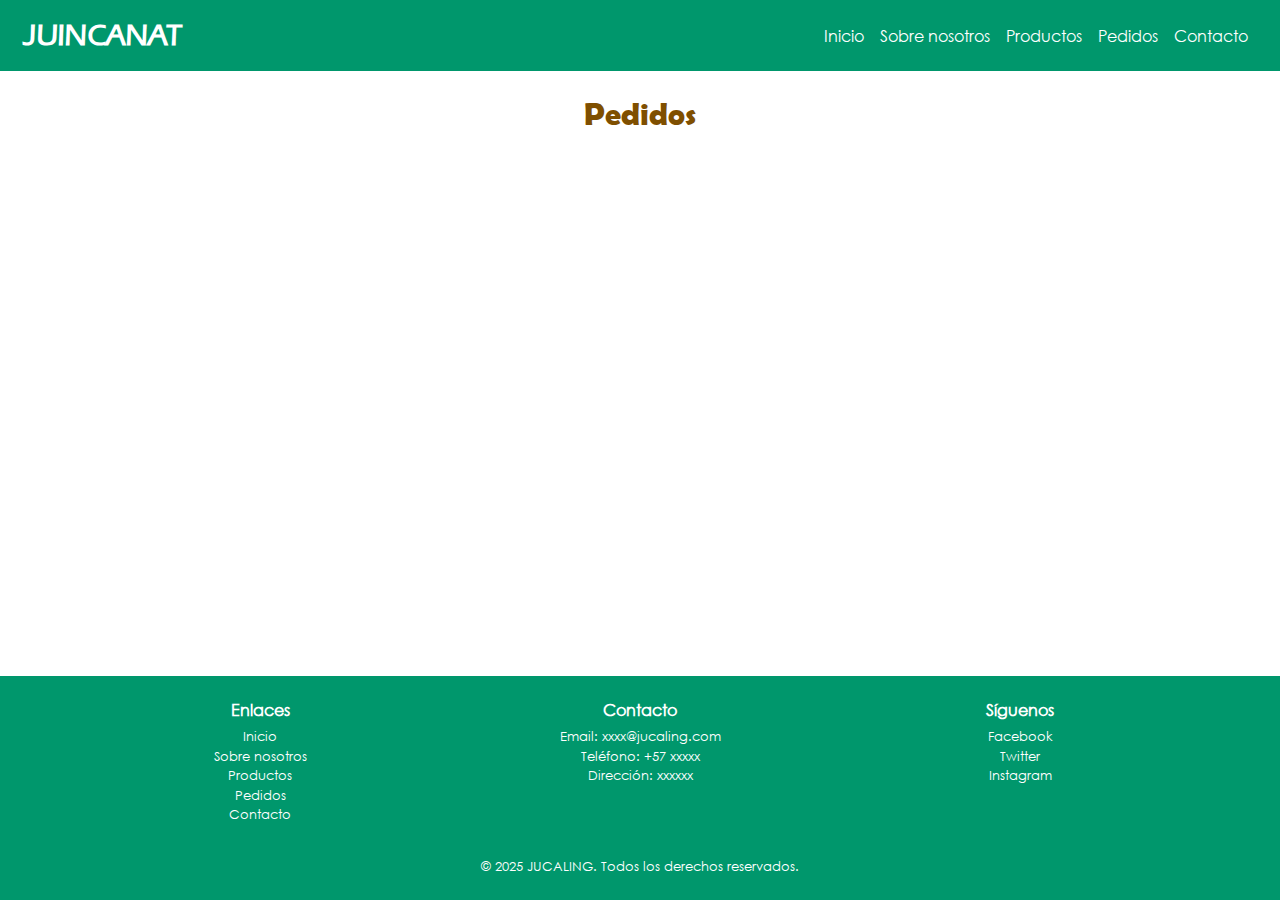
<file: html/pedidos.html>
<!DOCTYPE html>
<html lang="es">

<!-- Configuraciones -->
<head>
    <meta charset="UTF-8">
    <meta name="viewport" content="width=device-width, initial-scale=1.0">
    <!-- Bootstrap CSS -->
    <link href="https://cdn.jsdelivr.net/npm/bootstrap@5.3.3/dist/css/bootstrap.min.css" rel="stylesheet">
    <!-- CSS -->
    <link rel="stylesheet" href="../css/style.css">
    <title>JUINCANAT</title>
</head>

<body>
    <!-- Header -->
    <header>
        <nav class="navbar navbar-expand-lg">
            <div class="container-fluid px-4">
                <!-- Título principal de la marca -->
                <a class="marca navbar-brand fw-bold" href="../index.html">JUINCANAT</a>
                <!-- Botón para colapsar en pantallas pequeñas -->
                <button class="navbar-toggler" type="button" data-bs-toggle="collapse" data-bs-target="#navbarNav"
                    aria-controls="navbarNav" aria-expanded="false" aria-label="Toggle navigation">
                    <span class="navbar-toggler-icon"></span>
                </button>
                <!-- Elementos del menú -->
                <div class="collapse navbar-collapse" id="navbarNav">
                    <ul class="navbar-nav ms-auto">
                        <li class="nav-item">
                            <a class="nav-link" href="../index.html">Inicio</a>
                        </li>
                        <li class="nav-item">
                            <a class="nav-link" href="sobre_nosotros.html">Sobre nosotros</a>
                        </li>
                        <li class="nav-item">
                            <a class="nav-link" href="productos.html">Productos</a>
                        </li>
                        <li class="nav-item">
                            <a class="nav-link" href="pedidos.html">Pedidos</a>
                        </li>
                        <li class="nav-item">
                            <a class="nav-link" href="contacto.html">Contacto</a>
                        </li>
                    </ul>
                </div>
            </div>
        </nav>
    </header>

    <!-- Cuerpo de la página -->
    <main class="container-fluid py-4 px-4">
        <!-- Subtítulo -->
        <div class="mb-4 text-center">
            <h2 class="seccion">Pedidos</h2>
        </div>
    </main>

    <!-- Footer de la página -->
    <footer class="py-4">
        <div class="container">
            <div class="row justify-content-center">
                <!-- Enlaces (solo visible en md en adelante) -->
                <div class="col-md-4 d-none d-md-block text-center mb-3 mb-md-0">
                    <h4>Enlaces</h4>
                    <ul class="list-unstyled">
                        <li><a href="../index.html" class="foot-link">Inicio</a></li>
                        <li><a href="sobre_nosotros.html" class="foot-link">Sobre nosotros</a></li>
                        <li><a href="productos.html" class="foot-link">Productos</a></li>
                        <li><a href="pedidos.html" class="foot-link">Pedidos</a></li>
                        <li><a href="contacto.html" class="foot-link">Contacto</a></li>
                    </ul>
                </div>
                <!-- Contacto -->
                <div class="col-6 col-md-4 text-center mb-3 mb-md-0">
                    <h4>Contacto</h4>
                    <ul class="list-unstyled">
                        <li>Email: xxxx@jucaling.com</li>
                        <li>Teléfono: +57 xxxxx</li>
                        <li>Dirección: xxxxxx</li>
                    </ul>
                </div>
                <!-- Síguenos -->
                <div class="col-6 col-md-4 text-center mb-3 mb-md-0">
                    <h4>Síguenos</h4>
                    <ul class="list-unstyled">
                        <li><a href="https://facebook.com" target="_blank" class="foot-link">Facebook</a></li>
                        <li><a href="https://twitter.com" target="_blank" class="foot-link">Twitter</a></li>
                        <li><a href="https://instagram.com" target="_blank" class="foot-link">Instagram</a></li>
                    </ul>
                </div>
            </div>
            <!-- Copyright -->
            <div class="copyright text-center mt-3">
                <p class="mb-0 small">&copy; 2025 JUCALING. Todos los derechos reservados.</p>
            </div>
        </div>
    </footer>
    <script src="https://cdn.jsdelivr.net/npm/bootstrap@5.3.0/dist/js/bootstrap.bundle.min.js"></script>
</body>

</html>
</file>
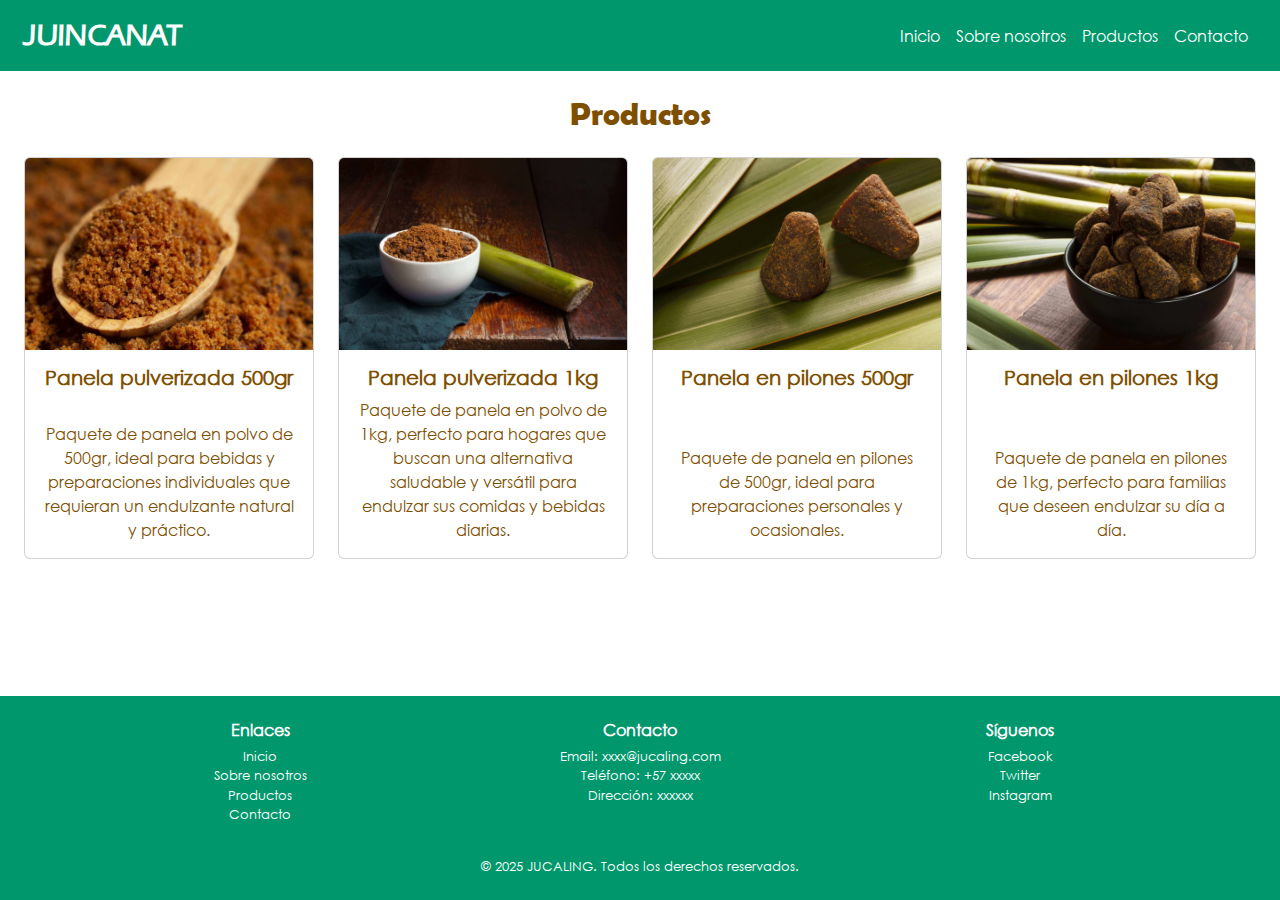
<file: html/productos.html>
<!DOCTYPE html>
<html lang="es">

<!-- Configuraciones -->
<head>
    <meta charset="UTF-8">
    <meta name="viewport" content="width=device-width, initial-scale=1.0">
    <meta name="description" content="Explora nuestra gama de panela 100% natural, desde polvo hasta pilones. Productos auténticos y de alta calidad para endulzar tu vida de manera saludable.">
    <meta name="keywords" content="panela natural, panela pulverizada, panela en pilones, azúcar saludable, productos naturales, JUINCANAT">
    <meta name="author" content="JUINCANAT">
    <meta name="robots" content="index, follow">
    <!-- Icono -->
    <link rel="icon" href="../images/hoja.ico" type="image/x-icon">
    <!-- Bootstrap CSS -->
    <link href="https://cdn.jsdelivr.net/npm/bootstrap@5.3.3/dist/css/bootstrap.min.css" rel="stylesheet">
    <!-- CSS -->
    <link rel="stylesheet" href="../css/style.css">
    <title>Productos | JUINCANAT</title>
</head>

<body>
    <!-- Header -->
    <header>
        <nav class="navbar navbar-expand-lg">
            <div class="container-fluid px-4">
                <!-- Título principal de la marca -->
                <a class="marca navbar-brand fw-bold" href="../index.html">JUINCANAT</a>
                <!-- Botón para colapsar en pantallas pequeñas -->
                <button class="navbar-toggler" type="button" data-bs-toggle="collapse" data-bs-target="#navbarNav"
                    aria-controls="navbarNav" aria-expanded="false" aria-label="Toggle navigation">
                    <span class="navbar-toggler-icon"></span>
                </button>
                <!-- Elementos del menú -->
                <div class="collapse navbar-collapse" id="navbarNav">
                    <ul class="navbar-nav ms-auto">
                        <li class="nav-item">
                            <a class="nav-link" href="../index.html">Inicio</a>
                        </li>
                        <li class="nav-item">
                            <a class="nav-link" href="sobre_nosotros.html">Sobre nosotros</a>
                        </li>
                        <li class="nav-item">
                            <a class="nav-link" href="productos.html">Productos</a>
                        </li>
                        <li class="nav-item">
                            <a class="nav-link" href="contacto.html">Contacto</a>
                        </li>
                    </ul>
                </div>
            </div>
        </nav>
    </header>

    <!-- Cuerpo de la página -->
    <main class="container-fluid py-4 px-4">
        <!-- Subtítulo -->
        <div class="mb-4 text-center">
            <h2 class="seccion">Productos</h2>
        </div>
        <!-- Lista de productos -->
        <div class="justify-content-center align-items-center d-flex flex-column flex-lg-row flex-wrap gap-3">
            <div class="product-grid">
                <div class="card">
                    <img src="../images/polvo_500.jpg" class="card-img-top" alt="Panela pulverizada 500gr">
                    <div class="card-body">
                        <h5 class="text-center">Panela pulverizada 500gr</h5>
                        <p class="card-text text-center">Paquete de panela en polvo de 500gr, ideal para bebidas y
                            preparaciones individuales que requieran un endulzante natural y práctico.</p>
                    </div>
                </div>
                <div class="card">
                    <img src="../images/polvo_1000.jpg" class="card-img-top" alt="Panela pulverizada 1kg">
                    <div class="card-body">
                        <h5 class="text-center">Panela pulverizada 1kg</h5>
                        <p class="card-text text-center">Paquete de panela en polvo de 1kg, perfecto para hogares que
                            buscan una alternativa saludable y versátil para endulzar sus comidas y bebidas diarias.</p>
                    </div>
                </div>
                <div class="card">
                    <img src="../images/pilones_500.jpg" class="card-img-top" alt="Panela en pilones 500gr">
                    <div class="card-body">
                        <h5 class="text-center">Panela en pilones 500gr</h5>
                        <p class="card-text text-center">Paquete de panela en pilones de 500gr, ideal para preparaciones
                            personales y ocasionales.</p>
                    </div>
                </div>
                <div class="card">
                    <img src="../images/pilones_1000.jpg" class="card-img-top" alt="Panela en pilones 1kg">
                    <div class="card-body">
                        <h5 class="text-center">Panela en pilones 1kg</h5>
                        <p class="card-text text-center">Paquete de panela en pilones de 1kg, perfecto para familias que
                            deseen endulzar su día a día.</p>
                    </div>
                </div>
            </div>
        </div>
    </main>

    <!-- Footer de la página -->
    <footer class="py-4">
        <div class="container">
            <div class="row justify-content-center">
                <!-- Enlaces (solo visible en md en adelante) -->
                <div class="col-md-4 d-none d-md-block text-center mb-3 mb-md-0">
                    <h4>Enlaces</h4>
                    <ul class="list-unstyled">
                        <li><a href="../index.html" class="foot-link">Inicio</a></li>
                        <li><a href="sobre_nosotros.html" class="foot-link">Sobre nosotros</a></li>
                        <li><a href="productos.html" class="foot-link">Productos</a></li>
                        <li><a href="contacto.html" class="foot-link">Contacto</a></li>
                    </ul>
                </div>
                <!-- Contacto -->
                <div class="col-6 col-md-4 text-center mb-3 mb-md-0">
                    <h4>Contacto</h4>
                    <ul class="list-unstyled">
                        <li>Email: xxxx@jucaling.com</li>
                        <li>Teléfono: +57 xxxxx</li>
                        <li>Dirección: xxxxxx</li>
                    </ul>
                </div>
                <!-- Síguenos -->
                <div class="col-6 col-md-4 text-center mb-3 mb-md-0">
                    <h4>Síguenos</h4>
                    <ul class="list-unstyled">
                        <li><a href="https://facebook.com" target="_blank" class="foot-link">Facebook</a></li>
                        <li><a href="https://twitter.com" target="_blank" class="foot-link">Twitter</a></li>
                        <li><a href="https://instagram.com" target="_blank" class="foot-link">Instagram</a></li>
                    </ul>
                </div>
            </div>
            <!-- Copyright -->
            <div class="copyright text-center mt-3">
                <p class="mb-0 small">&copy; 2025 JUCALING. Todos los derechos reservados.</p>
            </div>
        </div>
    </footer>
    <script src="https://cdn.jsdelivr.net/npm/bootstrap@5.3.0/dist/js/bootstrap.bundle.min.js"></script>
</body>

</html>
</file>
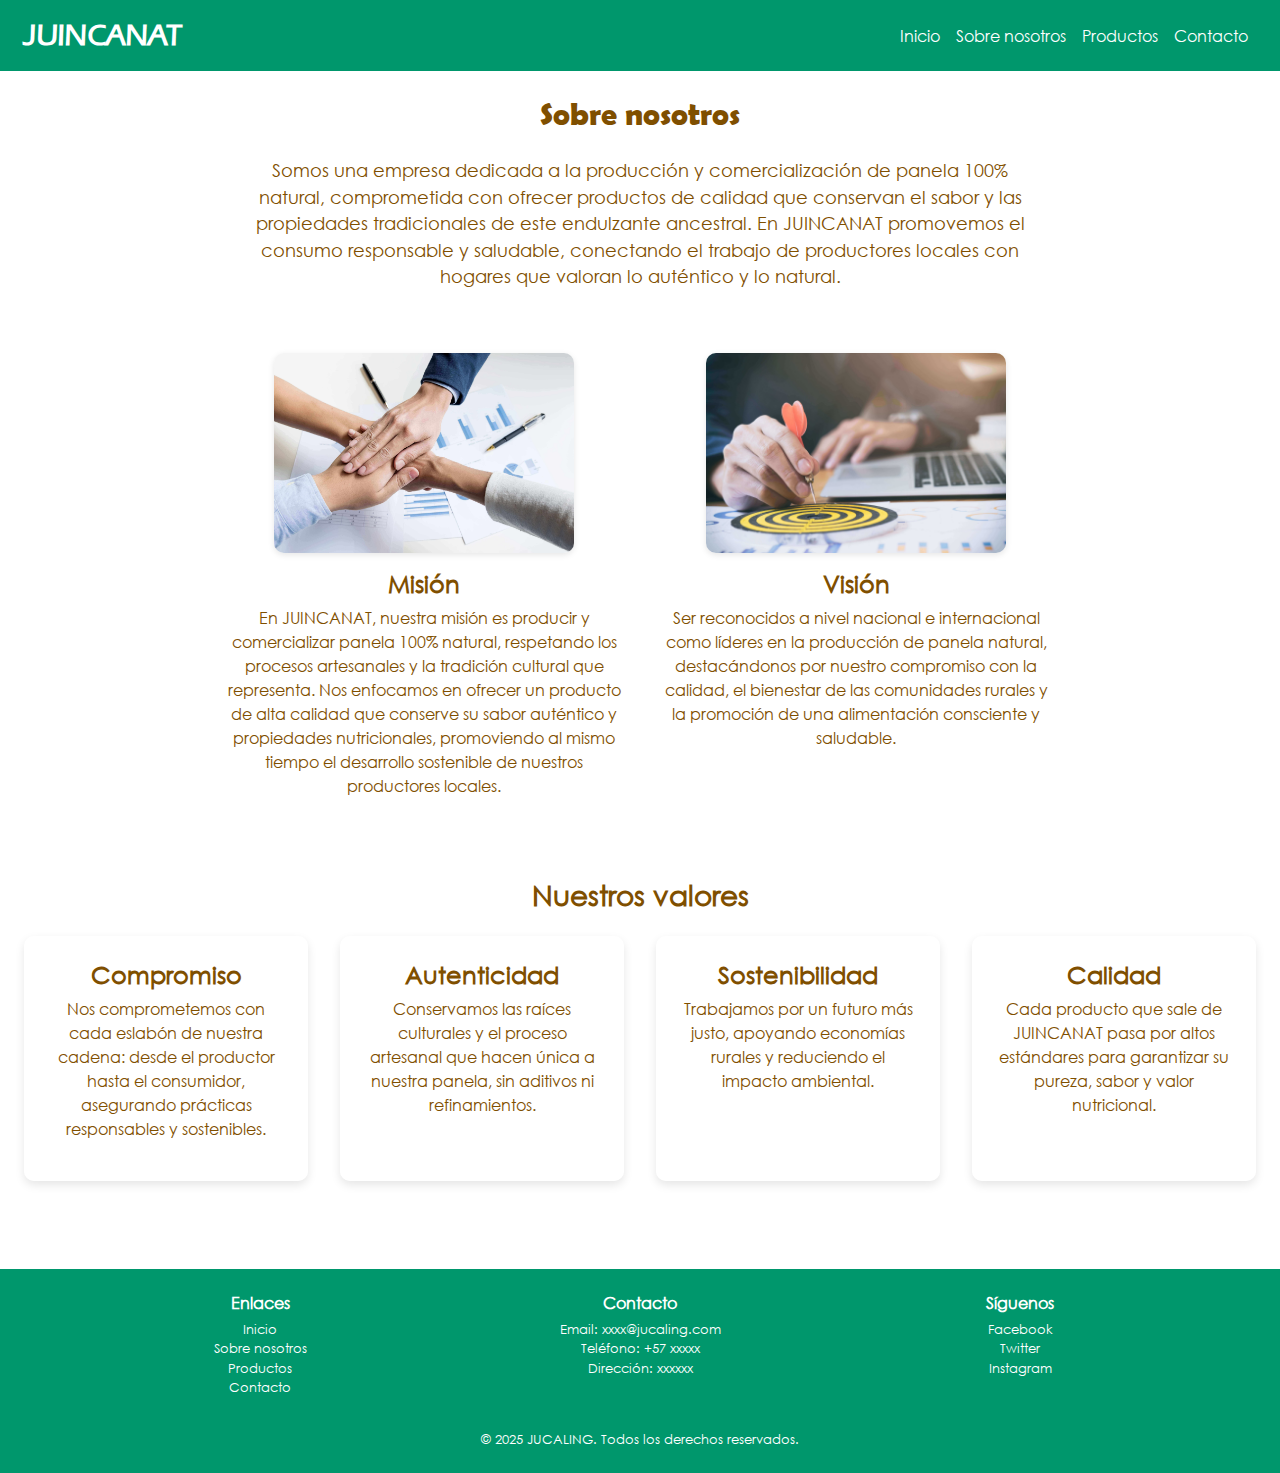
<file: html/sobre_nosotros.html>
<!DOCTYPE html>
<html lang="es">

<!-- Configuraciones -->
<head>
    <meta charset="UTF-8">
    <meta name="viewport" content="width=device-width, initial-scale=1.0">
    <meta name="description" content="Conoce la historia, misión, visión y valores de JUINCANAT, productores de panela natural comprometidos con la sostenibilidad y la calidad.">
    <meta name="keywords" content="JUINCANAT, sobre nosotros, misión, visión, valores, panela artesanal, empresa sostenible, producción natural">
    <meta name="author" content="JUINCANAT">
    <meta name="robots" content="index, follow">
    <!-- Icono -->
    <link rel="icon" href="../images/hoja.ico" type="image/x-icon">
    <!-- Bootstrap CSS -->
    <link href="https://cdn.jsdelivr.net/npm/bootstrap@5.3.3/dist/css/bootstrap.min.css" rel="stylesheet">
    <!-- CSS -->
    <link rel="stylesheet" href="../css/style.css">
    <title>Sobre Nosotros | JUINCANAT</title>
</head>

<body>
    <!-- Header -->
    <header>
        <nav class="navbar navbar-expand-lg">
            <div class="container-fluid px-4">
                <!-- Título principal de la marca -->
                <a class="marca navbar-brand fw-bold" href="../index.html">JUINCANAT</a>
                <!-- Botón para colapsar en pantallas pequeñas -->
                <button class="navbar-toggler" type="button" data-bs-toggle="collapse" data-bs-target="#navbarNav"
                    aria-controls="navbarNav" aria-expanded="false" aria-label="Toggle navigation">
                    <span class="navbar-toggler-icon"></span>
                </button>
                <!-- Elementos del menú -->
                <div class="collapse navbar-collapse" id="navbarNav">
                    <ul class="navbar-nav ms-auto">
                        <li class="nav-item">
                            <a class="nav-link" href="../index.html">Inicio</a>
                        </li>
                        <li class="nav-item">
                            <a class="nav-link" href="sobre_nosotros.html">Sobre nosotros</a>
                        </li>
                        <li class="nav-item">
                            <a class="nav-link" href="productos.html">Productos</a>
                        </li>
                        <li class="nav-item">
                            <a class="nav-link" href="contacto.html">Contacto</a>
                        </li>
                    </ul>
                </div>
            </div>
        </nav>
    </header>

    <!-- Cuerpo de la página -->
    <main class="container-fluid py-4 px-4 sobre-nosotros">
        <!-- Subtítulo -->
        <div class="mb-4 text-center">
            <h2 class="seccion">Sobre nosotros</h2>
        </div>
        <!-- Introducción -->
        <section class="sobre-nosotros__intro">
            <p>Somos una empresa dedicada a la producción y comercialización de panela 100% natural, comprometida con ofrecer productos de calidad que conservan el sabor y las propiedades tradicionales de este endulzante ancestral. En JUINCANAT promovemos el consumo responsable y saludable, conectando el trabajo de productores locales con hogares que valoran lo auténtico y lo natural.</p>
        </section>
        <!-- Mision y Vision -->
        <section class="sobre-nosotros__mision-vision">
            <div class="sobre-nosotros__bloque">
                <img src="../images/mision.jpg" alt="Nuestra Misión" class="sobre-nosotros__imagen">
                <div class="sobre-nosotros__texto">
                    <h3>Misión</h3>
                    <p>En JUINCANAT, nuestra misión es producir y comercializar panela 100% natural, respetando los procesos artesanales y la tradición cultural que representa. Nos enfocamos en ofrecer un producto de alta calidad que conserve su sabor auténtico y propiedades nutricionales, promoviendo al mismo tiempo el desarrollo sostenible de nuestros productores locales.</p>
                </div>
            </div>
            <div class="sobre-nosotros__bloque">
                <img src="../images/vision.jpg" alt="Nuestra Visión" class="sobre-nosotros__imagen">
                <div class="sobre-nosotros__texto">
                    <h3>Visión</h3>
                    <p>Ser reconocidos a nivel nacional e internacional como líderes en la producción de panela natural, destacándonos por nuestro compromiso con la calidad, el bienestar de las comunidades rurales y la promoción de una alimentación consciente y saludable.</p>
                </div>
            </div>
        </section>
        <!-- Valores y Principios -->
        <section class="sobre-nosotros__valores">
            <h3 class="text-center mb-4">Nuestros valores</h3>
            <div class="sobre-nosotros__valores-grid">
                <div class="valor">
                    <h4>Compromiso</h4>
                    <p>Nos comprometemos con cada eslabón de nuestra cadena: desde el productor hasta el consumidor, asegurando prácticas responsables y sostenibles.</p>
                </div>
                <div class="valor">
                    <h4>Autenticidad</h4>
                    <p>Conservamos las raíces culturales y el proceso artesanal que hacen única a nuestra panela, sin aditivos ni refinamientos.</p>
                </div>
                <div class="valor">
                    <h4>Sostenibilidad</h4>
                    <p>Trabajamos por un futuro más justo, apoyando economías rurales y reduciendo el impacto ambiental.</p>
                </div>
                <div class="valor">
                    <h4>Calidad</h4>
                    <p>Cada producto que sale de JUINCANAT pasa por altos estándares para garantizar su pureza, sabor y valor nutricional.</p>
                </div>
            </div>
        </section>
    </main>

    <!-- Footer de la página -->
    <footer class="py-4">
        <div class="container">
            <div class="row justify-content-center">
                <!-- Enlaces (solo visible en md en adelante) -->
                <div class="col-md-4 d-none d-md-block text-center mb-3 mb-md-0">
                    <h4>Enlaces</h4>
                    <ul class="list-unstyled">
                        <li><a href="../index.html" class="foot-link">Inicio</a></li>
                        <li><a href="sobre_nosotros.html" class="foot-link">Sobre nosotros</a></li>
                        <li><a href="productos.html" class="foot-link">Productos</a></li>
                        <li><a href="contacto.html" class="foot-link">Contacto</a></li>
                    </ul>
                </div>
                <!-- Contacto -->
                <div class="col-6 col-md-4 text-center mb-3 mb-md-0">
                    <h4>Contacto</h4>
                    <ul class="list-unstyled">
                        <li>Email: xxxx@jucaling.com</li>
                        <li>Teléfono: +57 xxxxx</li>
                        <li>Dirección: xxxxxx</li>
                    </ul>
                </div>
                <!-- Síguenos -->
                <div class="col-6 col-md-4 text-center mb-3 mb-md-0">
                    <h4>Síguenos</h4>
                    <ul class="list-unstyled">
                        <li><a href="https://facebook.com" target="_blank" class="foot-link">Facebook</a></li>
                        <li><a href="https://twitter.com" target="_blank" class="foot-link">Twitter</a></li>
                        <li><a href="https://instagram.com" target="_blank" class="foot-link">Instagram</a></li>
                    </ul>
                </div>
            </div>
            <!-- Copyright -->
            <div class="copyright text-center mt-3">
                <p class="mb-0 small">&copy; 2025 JUCALING. Todos los derechos reservados.</p>
            </div>
        </div>
    </footer>
    <script src="https://cdn.jsdelivr.net/npm/bootstrap@5.3.0/dist/js/bootstrap.bundle.min.js"></script>
</body>

</html>
</file>
<file: css/style.css>
@charset "UTF-8";
@font-face {
  font-family: "Berlin Sans FB Demi";
  src: url("../fonts/Berlin Sans FB Demi Bold.ttf") format("truetype");
  font-weight: normal;
}
@font-face {
  font-family: "Eras Medium ITC";
  src: url("../fonts/ITC Eras Medium.otf") format("truetype");
  font-weight: normal;
}
@font-face {
  font-family: "Century Gothic";
  src: url("../fonts/Century Gothic Regular.ttf") format("truetype");
  font-weight: normal;
}
html,
body {
  height: 100%;
  margin: 0;
  padding: 0;
  background-color: white;
  color: black;
  font-family: "Arial", sans-serif;
}

body {
  display: flex;
  flex-direction: column;
}

main {
  flex: 1;
}

header,
header a {
  background-color: #00976C;
  color: white !important;
}

.marca {
  font-family: "Eras Medium ITC", "Arial";
  font-size: 30px;
}

.navbar-toggler-icon {
  background-image: url("data:image/svg+xml;charset=utf8,%3Csvg viewBox='0 0 30 30' xmlns='http://www.w3.org/2000/svg'%3E%3Cpath stroke='white' stroke-width='2' stroke-linecap='round' stroke-miterlimit='10' d='M4 7h22M4 15h22M4 23h22'/%3E%3C/svg%3E");
}

.navbar-toggler,
.navbar-toggler:focus,
.navbar-toggler:active {
  border: none;
  outline: none;
  box-shadow: none;
}

.nav-link:hover {
  color: #7F4F00 !important;
}

li,
li a {
  font-family: "Century Gothic", "Arial";
}

.seccion {
  font-family: "Berlin Sans FB Demi", "Arial";
  font-size: 2em;
  color: #7F4F00;
}

main h3,
main h5 {
  font-family: "Century Gothic", "Arial";
  color: #7F4F00;
  font-weight: bold;
}
main p {
  font-family: "Century Gothic", "Arial";
  color: #7F4F00;
}

#carrusel_inicio {
  border-radius: 20px;
  overflow: hidden;
  box-shadow: 0 4px 15px rgba(0, 0, 0, 0.2);
  max-width: 900px;
  margin: auto;
  aspect-ratio: 16/9;
  background-color: white;
}
#carrusel_inicio .carousel-inner,
#carrusel_inicio .carousel-item {
  width: 100%;
  height: 100%;
}
#carrusel_inicio .carousel-item img {
  width: 100%;
  height: 100%;
  object-fit: cover;
  border-radius: 0;
  display: block;
}

.product-grid {
  display: grid;
  grid-template-columns: repeat(auto-fit, minmax(15rem, 1fr));
  gap: 1.5rem;
  justify-items: center;
}

.card {
  height: 100%;
  display: flex;
  flex-direction: column;
  transition: all 0.3s ease-in-out;
}
.card:hover {
  transform: scale(1.03);
  box-shadow: 0 8px 16px rgba(0, 0, 0, 0.2);
}
.card .card-body {
  display: flex;
  flex-direction: column;
  flex-grow: 1;
}
.card .card-text {
  margin-top: auto;
}

.sobre-nosotros__intro {
  text-align: center;
  max-width: 800px;
  margin: 0 auto 4rem;
  font-size: 1.1rem;
}
.sobre-nosotros__mision-vision {
  display: flex;
  flex-wrap: wrap;
  gap: 2rem;
  justify-content: center;
  margin-bottom: 4rem;
}
.sobre-nosotros__bloque {
  display: flex;
  flex-direction: column;
  align-items: center;
  max-width: 400px;
  text-align: center;
}
.sobre-nosotros__imagen {
  width: 100%;
  max-width: 300px;
  height: auto;
  border-radius: 10px;
  margin-bottom: 1rem;
  box-shadow: 0 2px 6px rgba(0, 0, 0, 0.1);
}
.sobre-nosotros__texto h3 {
  margin-bottom: 0.5rem;
  font-size: 1.5rem;
  color: #7F4F00;
}
.sobre-nosotros__valores {
  text-align: center;
  margin-bottom: 4rem;
}
.sobre-nosotros__valores-grid {
  display: grid;
  grid-template-columns: repeat(auto-fit, minmax(200px, 1fr));
  gap: 2rem;
}
.sobre-nosotros__valores .valor {
  padding: 1.5rem;
  background-color: rgba(255, 255, 255, 0.7);
  border-radius: 10px;
  box-shadow: 0 4px 10px rgba(0, 0, 0, 0.1);
}
.sobre-nosotros__valores .valor h3 {
  font-family: "Century Gothic", "Arial";
  font-size: 1.5rem;
  color: #7F4F00;
  font-weight: bold;
}
.sobre-nosotros__valores .valor h4 {
  font-family: "Century Gothic", "Arial";
  font-size: 1.5rem;
  color: #7F4F00;
  font-weight: bold;
}

.contacto {
  /* Estilo para el fondo de la sección de contacto */
  background: url("../images/campo.jpg") no-repeat center center;
  background-size: cover;
  background-attachment: scroll;
  background-blend-mode: overlay;
  position: relative;
  z-index: 1;
  /* Fondo semi-transparente */
}
.contacto__contenido {
  display: flex;
  flex-direction: column;
  gap: 2rem;
  max-width: 800px;
  margin: auto;
}
@media (min-width: 768px) {
  .contacto__contenido {
    flex-direction: row;
    justify-content: center;
    align-items: flex-start;
  }
}
.contacto__formulario, .contacto__datos {
  flex: 1;
  background: white;
  padding: 2rem;
  border-radius: 1rem;
  box-shadow: 0 4px 10px rgba(0, 0, 0, 0.1);
}
.contacto__formulario {
  display: flex;
  flex-direction: column;
  gap: 1.5rem;
}
.contacto__grupo {
  display: flex;
  flex-direction: column;
}
.contacto label {
  font-weight: bold;
  margin-bottom: 0.5rem;
  font-family: "Century Gothic", "Arial";
  color: #7F4F00;
}
.contacto input,
.contacto textarea {
  padding: 0.75rem;
  border: 1px solid #ccc;
  border-radius: 0.5rem;
  font-family: "Century Gothic", "Arial";
  transition: border-color 0.3s, box-shadow 0.3s;
}
.contacto input:focus,
.contacto textarea:focus {
  border-color: #00976C;
  box-shadow: 0 0 5px rgba(0, 151, 108, 0.5);
  outline: none;
}
.contacto__boton {
  padding: 0.75rem 2rem;
  background-color: #00976C;
  color: white;
  border: none;
  border-radius: 0.5rem;
  cursor: pointer;
  font-size: 1rem;
  font-family: "Century Gothic", "Arial";
  transition: background-color 0.3s;
}
.contacto__boton:hover {
  background-color: #7F4F00;
}
.contacto__datos h3 {
  margin-bottom: 1rem;
  font-family: "Century Gothic", "Arial";
  font-size: 1.5rem;
  color: #7F4F00;
}
.contacto__datos p {
  margin: 0.5rem 0;
  font-family: "Century Gothic", "Arial";
  color: #7F4F00;
}
.contacto::before {
  content: "";
  position: absolute;
  top: 0;
  left: 0;
  right: 0;
  bottom: 0;
  background: rgba(255, 255, 255, 0.94);
  z-index: -1;
}

footer {
  font-size: small;
  background-color: #00976C;
  color: white;
}
footer h4 {
  font-family: "Century Gothic", "Arial";
  font-weight: bold;
  font-size: medium;
}

.foot-link {
  color: white;
  text-decoration: none;
}
.foot-link:hover {
  color: #7F4F00;
}

.copyright p {
  font-family: "Century Gothic", "Arial";
  font-size: 0.8rem;
  margin-top: 0.5rem;
  margin-bottom: 0;
}

/*# sourceMappingURL=style.css.map */
</file>
